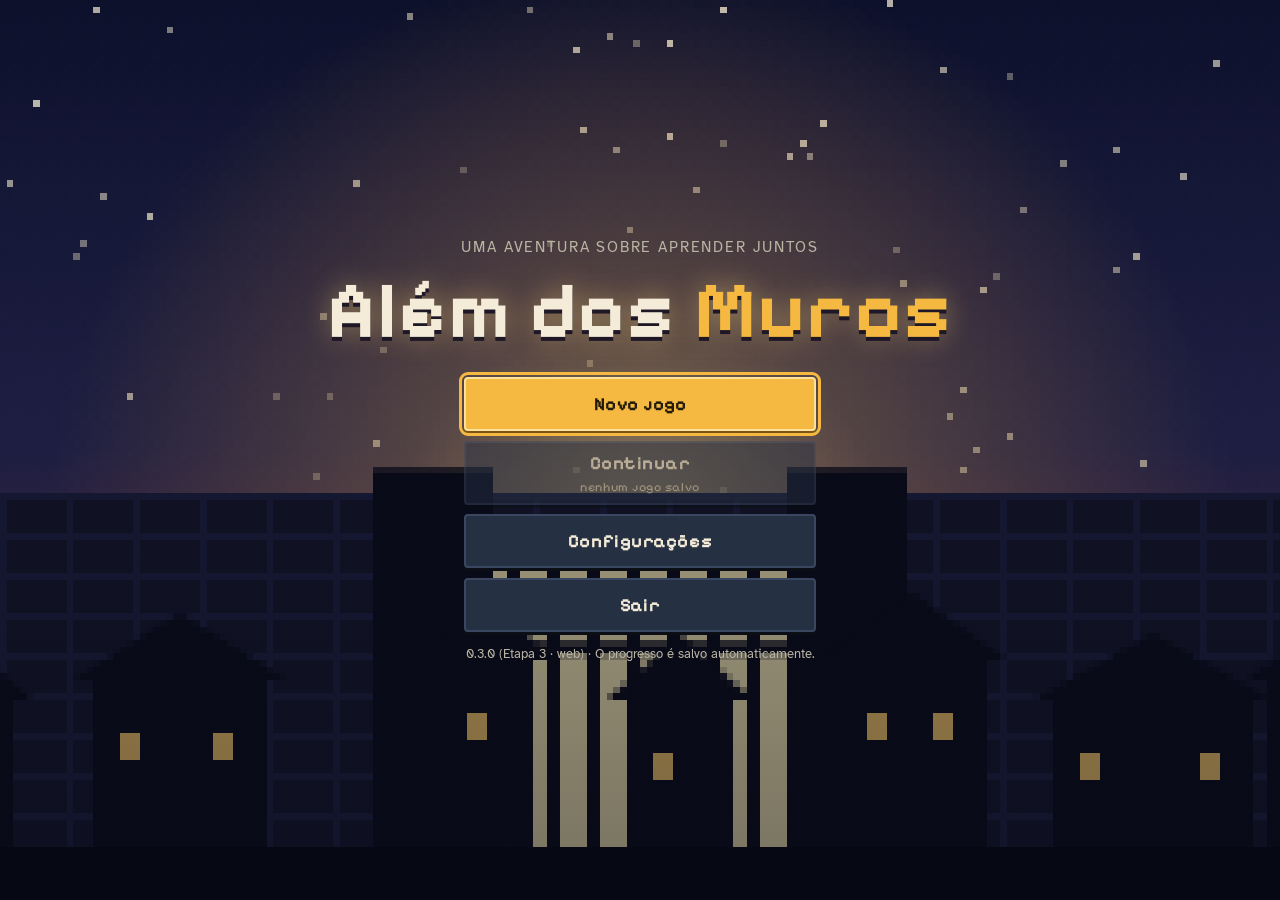
<file: index.html>
<!doctype html>
<html lang="pt-BR">
<head>
<meta charset="utf-8">
<meta name="viewport" content="width=device-width, initial-scale=1, maximum-scale=1, user-scalable=no, viewport-fit=cover">
<title>Além dos Muros</title>
<link rel="preconnect" href="https://fonts.googleapis.com">
<link rel="preconnect" href="https://fonts.gstatic.com" crossorigin>
<link href="https://fonts.googleapis.com/css2?family=Atkinson+Hyperlegible:wght@400;700&family=Pixelify+Sans:wght@500;700&display=swap" rel="stylesheet">
<link rel="stylesheet" href="css/style.css">
</head>
<body>
<div id="app">
  <canvas id="jogo" aria-label="Mundo do jogo"></canvas>
  <div id="dica-interacao" class="dica-interacao" aria-hidden="true" hidden></div>

  <section id="menu" class="tela" hidden>
    <canvas id="fundo-menu" aria-hidden="true"></canvas>
    <div class="menu-conteudo">
      <p class="menu-sobre">Uma aventura sobre aprender juntos</p>
      <h1 class="titulo-jogo">Além dos <span>Muros</span></h1>
      <nav class="menu-botoes" id="menu-botoes" aria-label="Menu principal"></nav>
      <p class="menu-rodape" id="menu-rodape"></p>
    </div>
  </section>

  <div id="hud" hidden></div>
  <div id="toque" hidden>
    <div class="joy" id="joy"><div class="joy-base"></div><div class="joy-knob"></div></div>
    <div class="toque-botoes">
      <button class="tb tb-correr" id="tb-correr" type="button" aria-label="Correr (segure)" tabindex="-1">Correr</button>
      <button class="tb tb-a" id="tb-a" type="button" aria-label="Interagir" tabindex="-1">A</button>
    </div>
  </div>
  <div id="camada-ui"></div>
  <div id="toasts" aria-live="polite"></div>
</div>

<script src="js/core/config.js"></script>
<script src="js/core/input.js"></script>
<script src="js/core/audio.js"></script>
<script src="js/data/personagens.js"></script>
<script src="js/data/mapa.js"></script>
<script src="js/data/missoes.js"></script>
<script src="js/data/puzzles.js"></script>
<script src="js/data/dialogos.js"></script>
<script src="js/data/itens.js"></script>
<script src="js/data/rotas.js"></script>
<script src="js/core/estado.js"></script>
<script src="js/gfx/sprites.js"></script>
<script src="js/systems/inventario.js"></script>
<script src="js/systems/conhecimento.js"></script>
<script src="js/systems/adaptativo.js"></script>
<script src="js/systems/missoes.js"></script>
<script src="js/systems/puzzles.js"></script>
<script src="js/systems/dialogo.js"></script>
<script src="js/world/mundo.js"></script>
<script src="js/ui/ui.js"></script>
<script src="js/ui/telas.js"></script>
<script src="js/ui/menu.js"></script>
<script src="js/main.js"></script>
</body>
</html>
</file>
<file: css/style.css>
/* ALÉM DOS MUROS — interface. Direção: luz quente (âmbar) contra noite azulada; painéis escuros com borda em degraus (pixel). */
:root {
  --tinta: #12161d;
  --painel: #1c2330;
  --painel2: #263043;
  --linha: #3a4760;
  --texto: #f4ecd8;
  --texto2: #b9b4a3;
  --ambar: #f5b942;
  --ambar-esc: #7a5314;
  --turquesa: #4cc3b0;
  --rosa: #ef8383;
  --verde: #7bd36b;
  --fonte-titulo: 'Pixelify Sans', 'Courier New', monospace;
  --fonte-texto: 'Atkinson Hyperlegible', system-ui, -apple-system, 'Segoe UI', sans-serif;
  --escala-texto: 1;
  color-scheme: dark;
}
:root.alto-contraste {
  --painel: #000; --painel2: #0d0d0d; --linha: #fff; --texto: #fff; --texto2: #fff; --ambar: #ffd400; --turquesa: #00ffe0; --rosa: #ff8080;
}
html { font-size: calc(16px * var(--escala-texto)); }
html, body { height: 100%; margin: 0; background: var(--tinta); color: var(--texto); font-family: var(--fonte-texto); overflow: hidden; }
* { box-sizing: border-box; }
[hidden] { display: none !important; }
#app { position: relative; width: 100%; height: 100%; overflow: hidden; background: #0b0e14; user-select: none; -webkit-user-select: none; -webkit-tap-highlight-color: transparent; }
#jogo { position: absolute; left: 50%; top: 50%; transform: translate(-50%, -50%); image-rendering: pixelated; image-rendering: crisp-edges; touch-action: none; display: block; }
.dica-interacao { position: absolute; z-index: 9; transform: translate(-50%, -50%); padding: 0.25rem 0.45rem; color: #1d1726; background: #f4ecd8; border: 1px solid #1d1726; border-radius: 2px; box-shadow: 0 1px 2px rgba(0, 0, 0, 0.55); font-family: var(--fonte-texto); font-size: 0.85rem; font-weight: 700; line-height: 1; white-space: nowrap; pointer-events: none; }
button { font: inherit; color: inherit; }
:focus-visible { outline: 3px solid var(--ambar); outline-offset: 2px; }

/* ───── menu ───── */
.tela { position: absolute; inset: 0; z-index: 20; }
.tela[hidden] { display: none; }
#fundo-menu { position: absolute; inset: 0; width: 100%; height: 100%; image-rendering: pixelated; object-fit: cover; }
.menu-conteudo { position: relative; z-index: 1; height: 100%; display: flex; flex-direction: column; align-items: center; justify-content: center; gap: 0.9rem; padding: 1rem max(1rem, env(safe-area-inset-left)) 1rem max(1rem, env(safe-area-inset-right)); text-align: center; background: linear-gradient(180deg, rgba(8,10,24,0.2), rgba(8,10,24,0.55)); }
.menu-sobre { margin: 0; font-size: 0.95rem; letter-spacing: 0.12em; text-transform: uppercase; color: var(--texto2); }
.titulo-jogo { margin: 0; font-family: var(--fonte-titulo); font-weight: 700; font-size: clamp(2.4rem, 9vw, 5rem); line-height: 1; letter-spacing: 0.02em; text-shadow: 0 4px 0 #1d1726, 0 0 28px rgba(255, 214, 120, 0.45); text-wrap: balance; }
.titulo-jogo span { color: var(--ambar); }
.menu-botoes { display: flex; flex-direction: column; gap: 0.6rem; width: min(100%, 22rem); margin-top: 0.8rem; }
.menu-rodape { margin: 0; font-size: 0.8rem; color: var(--texto2); }

/* ───── botões ───── */
.btn { display: inline-flex; align-items: center; justify-content: center; gap: 0.4rem; flex-direction: column; min-height: 44px; padding: 0.55rem 1rem; font-family: var(--fonte-texto); font-weight: 700; font-size: 1rem; color: var(--texto); background: var(--painel2); border: 2px solid var(--linha); border-radius: 4px; box-shadow: 0 3px 0 #0b0e14; cursor: pointer; text-align: center; transition: transform 0.08s, background 0.12s; }
.btn small { font-weight: 400; font-size: 0.78rem; color: var(--texto2); }
.btn:hover:not([disabled]) { background: #324059; }
.btn:active:not([disabled]) { transform: translateY(2px); box-shadow: 0 1px 0 #0b0e14; }
.btn[disabled] { opacity: 0.5; cursor: not-allowed; }
.btn.primario { background: var(--ambar); color: #231a07; border-color: #ffe29a; box-shadow: 0 3px 0 var(--ambar-esc); }
.btn.primario:hover:not([disabled]) { background: #ffc95c; }
.btn.primario small { color: #4a3510; }
.btn.perigo { border-color: var(--rosa); color: var(--rosa); }
.btn.grande { min-height: 54px; font-size: 1.15rem; font-family: var(--fonte-titulo); letter-spacing: 0.03em; }
.btn.mini-btn { min-height: 36px; padding: 0.3rem 0.7rem; font-size: 0.9rem; flex-direction: row; }
.sem-anim .btn { transition: none; }

/* ───── painéis e overlays ───── */
#camada-ui { position: absolute; inset: 0; pointer-events: none; z-index: 40; }
#camada-ui > * { pointer-events: auto; }
.overlay { position: absolute; inset: 0; display: flex; align-items: center; justify-content: center; padding: max(0.75rem, env(safe-area-inset-top)) max(0.75rem, env(safe-area-inset-right)) max(0.75rem, env(safe-area-inset-bottom)) max(0.75rem, env(safe-area-inset-left)); background: rgba(6, 8, 14, 0.74); animation: overlay-entrada 0.2s ease-out both; }
.overlay.claro { background: rgba(6, 8, 14, 0.9); }
.painel { width: min(100%, 44rem); max-height: 100%; overflow: auto; padding: 1.1rem 1.2rem; background: var(--painel); border: 3px solid var(--linha); border-radius: 6px; box-shadow: 0 0 0 3px #0b0e14, 0 14px 40px rgba(0, 0, 0, 0.6); display: flex; flex-direction: column; gap: 0.8rem; animation: painel-entrada 0.28s cubic-bezier(0.2, 0.8, 0.2, 1) both; }
.painel.pequeno { width: min(100%, 24rem); }
.painel.largo { width: min(100%, 52rem); }
.painel h2 { margin: 0; font-family: var(--fonte-titulo); font-size: 1.5rem; color: var(--ambar); }
.painel h3 { margin: 0.4rem 0 0.2rem; font-family: var(--fonte-titulo); font-size: 1.1rem; }
.painel p { margin: 0; line-height: 1.5; }
.painel-cab { display: flex; align-items: center; justify-content: space-between; gap: 1rem; }
.lista-btn { display: flex; flex-direction: column; gap: 0.5rem; }
.nota { font-size: 0.85rem; color: var(--texto2); }
.puz-acoes { display: flex; gap: 0.6rem; flex-wrap: wrap; justify-content: flex-end; }
.selo { display: inline-block; padding: 0.15rem 0.55rem; font-size: 0.78rem; font-weight: 700; border-radius: 3px; border: 1px solid var(--linha); background: var(--painel2); color: var(--texto2); }
.selo.ok { color: var(--verde); border-color: var(--verde); }
.selo.treino { color: var(--turquesa); border-color: var(--turquesa); }
.selo.area-matematica { border-color: #f5b942; color: #f5b942; }
.selo.area-portugues { border-color: #ef8383; color: #ef8383; }
.selo.area-logica { border-color: #8fb4ff; color: #8fb4ff; }
.selo.area-conhecimentos { border-color: #7bd36b; color: #7bd36b; }

/* ───── HUD ───── */
#hud { position: absolute; inset: 0; z-index: 10; pointer-events: none; padding: max(8px, env(safe-area-inset-top)) max(8px, env(safe-area-inset-right)) 8px max(8px, env(safe-area-inset-left)); }
#hud[hidden] { display: none; }
#hud > * { pointer-events: auto; }
.hud-obj { position: absolute; left: max(8px, env(safe-area-inset-left)); top: max(8px, env(safe-area-inset-top)); display: flex; flex-direction: column; gap: 2px; max-width: min(24rem, calc(100% - 9.5rem)); padding: 0.45rem 0.7rem; text-align: left; background: rgba(18, 22, 29, 0.86); border: 2px solid var(--linha); border-radius: 4px; cursor: pointer; }
.hud-tit { font-family: var(--fonte-titulo); font-size: 0.95rem; color: var(--ambar); }
.hud-passo { font-size: 0.82rem; line-height: 1.3; color: var(--texto); }
.hud-botoes { position: absolute; right: max(8px, env(safe-area-inset-right)); top: max(8px, env(safe-area-inset-top)); display: flex; gap: 6px; }
.hud-btn { min-height: 40px; padding: 0.3rem 0.8rem; font-weight: 700; font-size: 0.9rem; background: rgba(18, 22, 29, 0.86); border: 2px solid var(--linha); border-radius: 4px; cursor: pointer; }
.hud-btn:hover { background: var(--painel2); }
.hud-pontos { position: absolute; right: max(8px, env(safe-area-inset-right)); top: calc(max(8px, env(safe-area-inset-top)) + 46px); padding: 0.15rem 0.55rem; font-size: 0.85rem; font-weight: 700; color: var(--ambar); background: rgba(18, 22, 29, 0.86); border: 2px solid var(--linha); border-radius: 4px; }
.hud-hora { position: absolute; right: max(8px, env(safe-area-inset-right)); top: calc(max(8px, env(safe-area-inset-top)) + 82px); padding: 0.15rem 0.55rem; font-size: 0.8rem; font-weight: 700; color: var(--texto); background: rgba(18, 22, 29, 0.86); border: 1px solid var(--linha); border-radius: 3px; font-variant-numeric: tabular-nums; }
.hud-hora.noite { color: #b7c8ff; border-color: #6677a8; }
.hud-salvo { position: absolute; left: max(8px, env(safe-area-inset-left)); bottom: calc(max(8px, env(safe-area-inset-bottom)) + 4px); padding: 0.15rem 0.55rem; font-size: 0.78rem; color: var(--verde); background: rgba(18, 22, 29, 0.86); border: 1px solid var(--verde); border-radius: 3px; opacity: 0; transition: opacity 0.3s; }
.hud-salvo.visivel { opacity: 1; }
.hud-salvo.erro { color: var(--rosa); border-color: var(--rosa); }

/* ───── toasts ───── */
#toasts { position: absolute; left: 50%; top: calc(max(8px, env(safe-area-inset-top)) + 5.2rem); transform: translateX(-50%); z-index: 70; display: flex; flex-direction: column; gap: 6px; align-items: center; width: min(92%, 30rem); pointer-events: none; }
.toast { padding: 0.55rem 0.9rem; font-size: 0.92rem; background: var(--painel); border: 2px solid var(--linha); border-radius: 4px; box-shadow: 0 4px 0 #0b0e14; text-align: center; animation: entra 0.28s cubic-bezier(0.2, 0.8, 0.2, 1); }
.toast.ok { border-color: var(--ambar); }
.toast.erro { border-color: var(--rosa); }
.toast.saindo { opacity: 0; transition: opacity 0.45s; }
@keyframes overlay-entrada { from { opacity: 0; } }
@keyframes painel-entrada { from { transform: translateY(10px) scale(0.97); opacity: 0; } }
@keyframes entra { from { transform: translateY(8px) scale(0.98); opacity: 0; } }
.sem-anim .toast { animation: none; }

/* ───── diálogo ───── */
.dialogo { position: absolute; left: 50%; bottom: max(12px, env(safe-area-inset-bottom)); transform: translateX(-50%); width: min(calc(100% - 16px), 46rem); display: flex; align-items: flex-end; gap: 10px; z-index: 5; animation: dialogo-entrada 0.3s cubic-bezier(0.2, 0.8, 0.2, 1) both; }
.dlg-retrato-moldura { width: 104px; height: 104px; flex: 0 0 auto; padding: 3px; border: 1px solid #ffe29a; border-radius: 8px; background: linear-gradient(145deg, #ffe29a, #f5b942 45%, #7a5314); box-shadow: 0 0 0 3px #0b0e14, 0 8px 18px rgba(0, 0, 0, 0.45); animation: retrato-entrada 0.38s cubic-bezier(0.2, 0.8, 0.2, 1) both; }
.dlg-retrato { display: block; width: 100%; height: 100%; image-rendering: pixelated; border: 2px solid #1d1726; border-radius: 4px; background: #222a38; }
.dialogo.sem-retrato .dlg-retrato-moldura { display: none; }
.dlg-caixa { position: relative; flex: 1; min-height: 96px; padding: 0.7rem 1rem 1.1rem; background: var(--painel); border: 3px solid var(--linha); border-radius: 4px; box-shadow: 0 0 0 3px #0b0e14, 0 10px 30px rgba(0, 0, 0, 0.5); }
.dlg-nome { margin: -1.45rem 0 0.3rem -0.4rem; display: inline-block; padding: 0.1rem 0.7rem; font-family: var(--fonte-texto); font-weight: 700; color: #231a07; background: var(--ambar); border-radius: 3px; }
.dlg-nome[hidden] { display: none; }
.dlg-texto { margin: 0; font-size: 1.05rem; line-height: 1.5; min-height: 3em; }
.dlg-texto.narracao { font-style: italic; color: #dcd5bf; }
.dlg-seta { position: absolute; right: 0.8rem; bottom: 0.3rem; color: var(--ambar); animation: pulsa 0.9s infinite alternate; }
.sem-anim .dlg-seta { animation: none; }
@keyframes pulsa { to { transform: translateY(3px); } }
.dlg-opcoes { display: flex; flex-direction: column; gap: 6px; margin-top: 0.6rem; }
.dlg-opcao { display: flex; align-items: center; gap: 0.6rem; min-height: 44px; padding: 0.4rem 0.7rem; text-align: left; font-size: 1rem; background: var(--painel2); border: 2px solid var(--linha); border-radius: 4px; cursor: pointer; animation: opcao-entrada 0.2s ease-out both; }
.dlg-opcao:nth-child(2) { animation-delay: 0.04s; }
.dlg-opcao:nth-child(3) { animation-delay: 0.08s; }
.dlg-opcao:nth-child(4) { animation-delay: 0.12s; }
.dlg-opcao .num { display: inline-grid; place-items: center; width: 1.5rem; height: 1.5rem; font-size: 0.8rem; font-weight: 700; border-radius: 3px; background: var(--ambar); color: #231a07; }
.dlg-opcao.sel, .dlg-opcao:hover { border-color: var(--ambar); background: #324059; }
@keyframes dialogo-entrada { from { opacity: 0; transform: translate(-50%, 14px) scale(0.98); } }
@keyframes retrato-entrada { from { opacity: 0; transform: translateY(8px) rotate(-3deg) scale(0.9); } }
@keyframes opcao-entrada { from { opacity: 0; transform: translateY(5px); } }
.sem-anim .overlay, .sem-anim .painel, .sem-anim .dialogo, .sem-anim .dlg-retrato-moldura, .sem-anim .dlg-opcao { animation: none; }

/* ───── puzzle ───── */
.painel.puzzle { width: min(100%, 46rem); }
.puz-cab { display: flex; align-items: center; gap: 0.5rem; flex-wrap: wrap; }
.puz-cab h2 { margin-right: auto; }
.enunciado { font-size: 1.02rem; }
.puz-corpo { display: flex; flex-direction: column; gap: 0.6rem; align-items: center; padding: 0.6rem; background: var(--tinta); border: 2px solid var(--linha); border-radius: 4px; }
.puz-corpo.resolvido { opacity: 0.75; pointer-events: none; }
.puz-feedback { min-height: 1.4em; font-weight: 700; }
.puz-feedback.erro { color: var(--rosa); }
.puz-feedback.ok { color: var(--verde); }
.puz-dica { padding: 0.5rem 0.75rem; background: #2b2a12; border: 2px dashed var(--ambar); border-radius: 4px; color: #ffe9a8; }
.puz-rodape { display: flex; gap: 0.6rem; flex-wrap: wrap; justify-content: flex-end; }
.puz-explicacao { display: flex; flex-direction: column; gap: 0.6rem; padding: 0.8rem 1rem; background: #17301f; border: 2px solid var(--verde); border-radius: 4px; }
.puz-explicacao h3 { color: var(--verde); margin: 0; }
.puz-resumo { font-size: 0.85rem; color: var(--texto2); }
.puz-reforco, .puz-adapt { padding: 0.5rem 0.7rem; background: var(--painel2); border-left: 4px solid var(--turquesa); border-radius: 3px; }
.circ-wrap { max-width: 100%; overflow: auto; }
.circ-canvas { display: block; max-width: 100%; border: 2px solid var(--linha); border-radius: 4px; cursor: pointer; touch-action: manipulation; }

/* ordenar */
.ord-lista { list-style: none; margin: 0; padding: 0; display: flex; flex-direction: column; gap: 6px; width: 100%; }
.carta { display: flex; align-items: center; gap: 0.5rem; padding: 0.4rem 0.5rem; background: #f4ecd8; color: #2b2112; border: 2px solid #8a6a3a; border-radius: 4px; box-shadow: 0 2px 0 #0b0e14; }
.carta.arrastando { background: #fff6d6; box-shadow: 0 8px 16px rgba(0, 0, 0, 0.5); transform: scale(1.02); }
.carta-grip { flex: 0 0 auto; width: 2rem; text-align: center; font-size: 1.4rem; color: #8a6a3a; cursor: grab; touch-action: none; padding: 0.2rem 0; }
.carta-texto { flex: 1; font-size: 1rem; line-height: 1.35; min-width: 0; }
.carta-btns { display: flex; gap: 4px; flex: 0 0 auto; }
.mini { min-width: 36px; min-height: 36px; padding: 0 0.5rem; font-size: 0.85rem; font-weight: 700; color: #2b2112; background: #e3d3a8; border: 2px solid #8a6a3a; border-radius: 3px; cursor: pointer; }
.mini:hover { background: #fff0c0; }
.mini.descartar { color: #8a1f1f; }
.ord-descartes { display: flex; flex-wrap: wrap; align-items: center; gap: 0.5rem; width: 100%; padding: 0.5rem; border: 2px dashed var(--linha); border-radius: 4px; font-size: 0.9rem; }
.desc-item { display: inline-flex; align-items: center; gap: 0.4rem; padding: 0.2rem 0.4rem; background: var(--painel2); border-radius: 3px; text-decoration: line-through; color: var(--texto2); }
.desc-item .mini { text-decoration: none; }

/* medida */
.med-info { font-weight: 700; color: var(--ambar); }
.med-area { width: 100%; padding: 0 4px 18px; }
.med-trilho { position: relative; width: 100%; height: 56px; background: #0c1017; border: 2px solid var(--linha); border-radius: 4px; }
.med-barra { display: flex; width: 100%; height: 100%; padding: 6px; gap: 2px; overflow: hidden; align-items: stretch; }
.med-barra.alvo-solta { background: rgba(245, 185, 66, 0.18); outline: 2px dashed var(--ambar); }
.seg { flex: 0 0 auto; min-width: 22px; padding: 0; font-size: 0.78rem; font-weight: 700; color: #231a07; background: linear-gradient(#ffcd68, #d99a2b); border: 2px solid #7a5314; border-radius: 3px; cursor: pointer; overflow: hidden; }
.seg:hover { filter: brightness(1.12); }
.med-alvo { position: absolute; top: -6px; bottom: -6px; width: 0; border-left: 3px dashed var(--turquesa); pointer-events: none; }
.med-regua { position: relative; height: 16px; margin-top: 2px; font-size: 0.72rem; color: var(--texto2); }
.med-regua span { position: absolute; top: 0; transform: translateX(-30%); border-left: 1px solid var(--linha); padding-left: 3px; }
.med-total { font-size: 1.3rem; font-weight: 700; font-family: var(--fonte-titulo); font-variant-numeric: tabular-nums; }
.med-total.passou { color: var(--rosa); }
.med-bandeja { display: flex; flex-wrap: wrap; gap: 8px; justify-content: center; }
.peca { display: flex; flex-direction: column; align-items: center; min-width: 78px; min-height: 52px; padding: 0.3rem 0.6rem; background: var(--painel2); border: 2px solid var(--ambar); border-radius: 4px; cursor: grab; touch-action: none; }
.peca small { color: var(--texto2); }
.peca[disabled] { opacity: 0.35; cursor: not-allowed; }
.fantasma { position: fixed; z-index: 200; pointer-events: none; opacity: 0.9; }

/* conectar */
.con-grade { position: relative; display: grid; grid-template-columns: 1fr 1fr; gap: 2.5rem; width: 100%; }
.con-linhas { position: absolute; inset: 0; width: 100%; height: 100%; pointer-events: none; overflow: visible; }
.con-col { display: flex; flex-direction: column; gap: 8px; position: relative; z-index: 1; }
.con-item { display: flex; align-items: center; gap: 0.5rem; min-height: 48px; padding: 0.4rem 0.6rem; text-align: left; font-size: 0.95rem; background: var(--painel2); border: 2px solid var(--linha); border-radius: 4px; cursor: pointer; }
.con-item:hover { border-color: var(--ambar); }
.con-item.sel { border-color: var(--ambar); background: #3a3320; }
.con-item.errado { border-color: #ef6f6f; }
.ponto { display: inline-block; width: 12px; height: 12px; border-radius: 50%; border: 2px solid var(--linha); flex: 0 0 auto; }
.pontos { display: inline-flex; gap: 3px; flex: 0 0 auto; min-width: 12px; }
.con-extra { align-self: flex-end; }

/* catalogar livros */
.cat-cartoes, .cat-prateleiras { display: grid; grid-template-columns: repeat(auto-fit, minmax(min(100%, 12rem), 1fr)); gap: 0.5rem; width: 100%; }
.cat-cartao, .cat-prateleira { min-height: 48px; padding: 0.5rem 0.7rem; text-align: left; background: var(--painel2); border: 2px solid var(--linha); border-radius: 4px; cursor: pointer; }
.cat-cartao { color: #2b2112; background: #f4ecd8; border-color: #8a6a3a; }
.cat-cartao[aria-pressed="true"], .cat-prateleira:hover { border-color: var(--ambar); box-shadow: inset 0 0 0 1px var(--ambar); }
.cat-cartao small { display: block; margin-top: 0.2rem; color: #66573e; }
.cat-prateleira { position: relative; text-align: center; font-weight: 700; border-bottom-width: 6px; border-bottom-color: #8a6240; }
.cat-prateleira.destino { border-color: var(--ambar); }
.cat-prateleira small { display: block; margin-top: 0.3rem; font-size: 0.78rem; color: var(--texto2); }

/* ───── diário / progresso / config ───── */
.diario-missao { display: flex; flex-direction: column; gap: 0.5rem; padding: 0.8rem; background: var(--painel2); border: 2px solid var(--linha); border-radius: 4px; }
.diario-topo { display: flex; align-items: center; justify-content: space-between; gap: 0.5rem; flex-wrap: wrap; }
.diario-topo h3 { margin: 0; }
.resumo { color: var(--texto2); font-size: 0.92rem; }
.diario-passos { list-style: none; margin: 0; padding: 0; display: flex; flex-direction: column; gap: 4px; }
.diario-passos li { display: flex; gap: 0.5rem; line-height: 1.35; }
.diario-passos .marca { flex: 0 0 1.2rem; text-align: center; font-weight: 700; }
.diario-passos .feito { color: var(--texto2); }
.diario-passos .feito .marca { color: var(--verde); }
.diario-passos .ativo { font-weight: 700; }
.diario-passos .ativo .marca { color: var(--ambar); }
.diario-passos .oculto { color: var(--texto2); font-style: italic; }
.barra { height: 10px; background: #0c1017; border: 2px solid var(--linha); border-radius: 4px; overflow: hidden; }
.barra i { display: block; height: 100%; background: linear-gradient(90deg, var(--turquesa), var(--ambar)); }
.grade-areas { display: grid; grid-template-columns: repeat(auto-fit, minmax(16rem, 1fr)); gap: 0.8rem; }
.card-area { display: flex; flex-direction: column; gap: 0.5rem; padding: 0.8rem; background: var(--painel2); border: 2px solid var(--linha); border-radius: 4px; border-top-width: 5px; }
.card-area.area-matematica { border-top-color: #f5b942; } .card-area.area-portugues { border-top-color: #ef8383; }
.card-area.area-logica { border-top-color: #8fb4ff; } .card-area.area-conhecimentos { border-top-color: #7bd36b; }
.seg-nivel { display: flex; flex-wrap: wrap; gap: 6px; }
.chip { min-height: 36px; padding: 0.2rem 0.7rem; font-size: 0.85rem; font-weight: 700; background: var(--tinta); border: 2px solid var(--linha); border-radius: 18px; cursor: pointer; }
.chip.ativo { background: var(--ambar); color: #231a07; border-color: #ffe29a; }
.cfg-linha { display: flex; align-items: center; justify-content: space-between; gap: 1rem; min-height: 40px; flex-wrap: wrap; }
.cfg-linha > span { display: flex; flex-direction: column; flex: 1 1 10rem; }
.cfg-linha small { color: var(--texto2); font-size: 0.8rem; font-weight: 400; }
.cfg-linha input[type=range] { flex: 1 1 8rem; accent-color: var(--ambar); min-height: 32px; }
.cfg-linha input[type=checkbox] { width: 26px; height: 26px; accent-color: var(--ambar); }
.cfg-linha output { width: 3rem; text-align: right; font-variant-numeric: tabular-nums; }
.teclas { display: flex; flex-direction: column; gap: 2px; }
.tecla { min-width: 6rem; }
textarea { width: 100%; padding: 0.5rem; font: 0.8rem ui-monospace, monospace; color: var(--texto); background: var(--tinta); border: 2px solid var(--linha); border-radius: 4px; resize: vertical; user-select: text; -webkit-user-select: text; }

/* ───── toque ───── */
#toque { position: absolute; inset: 0; z-index: 12; pointer-events: none; }
#toque[hidden] { display: none; }
.joy { position: absolute; left: 0; bottom: 0; width: 55%; height: 55%; pointer-events: auto; touch-action: none; }
.joy-base, .joy-knob { position: absolute; border-radius: 50%; transform: translate(-50%, 50%); pointer-events: none; }
.joy-base { width: 104px; height: 104px; margin-left: env(safe-area-inset-left); background: rgba(244, 236, 216, 0.1); border: 3px solid rgba(244, 236, 216, 0.35); }
.joy-knob { width: 48px; height: 48px; margin-left: env(safe-area-inset-left); background: rgba(245, 185, 66, 0.7); border: 3px solid rgba(255, 226, 154, 0.9); }
.joy-base, .joy-knob { transform: translate(-50%, -50%); }
.toque-botoes { position: absolute; right: max(18px, env(safe-area-inset-right)); bottom: max(22px, env(safe-area-inset-bottom)); display: flex; align-items: flex-end; gap: 14px; pointer-events: none; }
.tb { pointer-events: auto; touch-action: none; border-radius: 50%; font-family: var(--fonte-titulo); font-weight: 700; color: #fff; background: rgba(18, 22, 29, 0.6); border: 3px solid rgba(244, 236, 216, 0.5); }
.tb-a { width: 84px; height: 84px; font-size: 1.8rem; background: rgba(245, 185, 66, 0.35); border-color: rgba(255, 226, 154, 0.85); }
.tb-a.pronto { background: rgba(245, 185, 66, 0.85); color: #231a07; box-shadow: 0 0 18px rgba(245, 185, 66, 0.8); }
.tb-correr { width: 64px; height: 64px; font-size: 0.8rem; margin-bottom: 4px; }
.tb.premido { transform: scale(0.94); filter: brightness(1.3); }

@media (max-width: 560px) {
  .dlg-retrato-moldura { width: 72px; height: 72px; }
  .dialogo { bottom: max(8px, env(safe-area-inset-bottom)); }
  .con-grade { gap: 1.4rem; }
  .painel { padding: 0.8rem; }
  .hud-obj { max-width: calc(100% - 12rem); }
  .carta-btns .mini.descartar { font-size: 0.75rem; }
}
@media (max-height: 520px) and (orientation: landscape) {
  .dialogo { width: min(calc(100% - 200px), 46rem); }
  .dlg-texto { font-size: 0.95rem; }
  .dlg-retrato-moldura { width: 80px; height: 80px; }
}
@media (prefers-reduced-motion: reduce) {
  .toast, .dlg-seta, .dialogo, .overlay, .painel, .dlg-retrato-moldura, .dlg-opcao { animation: none; }
  .toast.saindo { transition: none; }
}

/* ───── Etapa 2: abas, mochila, conhecimentos, mapa ───── */
.abas { display: flex; gap: 6px; flex-wrap: wrap; }
.aba { min-height: 40px; padding: 0.3rem 1rem; font-weight: 700; font-size: 0.95rem; color: var(--texto2); background: var(--tinta); border: 2px solid var(--linha); border-radius: 4px 4px 0 0; cursor: pointer; }
.aba.ativa { color: #231a07; background: var(--ambar); border-color: #ffe29a; }
.diario-grupo { color: var(--turquesa); text-transform: uppercase; font-size: 0.85rem !important; letter-spacing: 0.08em; }
.diario-missao.concluida { opacity: 0.8; }
.melhoria { display: flex; flex-direction: column; gap: 2px; padding: 0.3rem 0; border-top: 1px dashed var(--linha); }
.melhoria .beneficio { font-size: 0.88rem; color: var(--turquesa); }
.grade-itens { display: grid; grid-template-columns: repeat(auto-fill, minmax(15rem, 1fr)); gap: 0.6rem; }
.item-card { display: flex; flex-direction: column; gap: 0.4rem; padding: 0.7rem; background: var(--painel2); border: 2px solid var(--linha); border-radius: 4px; min-width: 0; }
.item-card.bloqueado { opacity: 0.65; border-style: dashed; }
.item-card.registro { border-left: 5px solid var(--turquesa); }
.item-topo { display: flex; align-items: center; gap: 0.5rem; flex-wrap: wrap; }
.item-ico { width: 36px; height: 36px; image-rendering: pixelated; background: var(--tinta); border: 2px solid var(--linha); border-radius: 4px; padding: 2px; }
.qtd { font-weight: 700; color: var(--ambar); }
.leitura { padding: 0.8rem; background: #14202a; border: 2px solid var(--turquesa); border-radius: 4px; display: flex; flex-direction: column; gap: 0.4rem; }
.vazio { padding: 1rem; text-align: center; color: var(--texto2); border: 2px dashed var(--linha); border-radius: 4px; }
.mapa-box { display: flex; justify-content: center; background: #0c1017; border: 2px solid var(--linha); border-radius: 4px; padding: 6px; }
.mapa-cv { width: 100%; max-width: 640px; height: auto; image-rendering: pixelated; }
.mapa-legenda { display: flex; flex-wrap: wrap; gap: 1rem; font-size: 0.85rem; color: var(--texto2); }
.mapa-legenda .pt { display: inline-block; width: 12px; height: 12px; border-radius: 50%; vertical-align: -2px; border: 2px solid #12161d; }
.pt.voce { background: var(--turquesa); box-shadow: 0 0 0 2px #fff; } .pt.obj { background: var(--ambar); } .pt.loc { background: #3a4254; }
.mundo { position: relative; width: 100%; aspect-ratio: 16 / 10; min-height: 15rem; background: radial-gradient(circle at 50% 62%, #1d3a2a 0, #12161d 70%); border: 2px solid var(--linha); border-radius: 4px; overflow: hidden; }
.mundo-linhas { position: absolute; inset: 0; width: 100%; height: 100%; }
.mundo-linhas line { stroke: #3a4760; stroke-width: 0.6; vector-effect: non-scaling-stroke; }
.regiao { position: absolute; transform: translate(-50%, -50%); display: flex; flex-direction: column; align-items: center; gap: 1px; padding: 0.35rem 0.6rem; max-width: 9.5rem; text-align: center; background: var(--painel); border: 2px solid var(--cor, var(--linha)); border-radius: 6px; }
.regiao strong { font-family: var(--fonte-titulo); font-size: 0.85rem; line-height: 1.15; }
.regiao small { font-size: 0.7rem; color: var(--texto2); }
.regiao.aberta { box-shadow: 0 0 14px var(--cor); }
.regiao.oculta { border-style: dashed; opacity: 0.6; border-color: var(--linha); }
.regiao.pista { border-style: dashed; }
.regioes-lista li.oculta { color: var(--texto2); }
.nota.atencao { color: var(--ambar); }
@media (max-width: 560px) {
  .hud-botoes { gap: 4px; } .hud-btn { padding: 0.3rem 0.5rem; font-size: 0.8rem; }
  .regiao { max-width: 6.5rem; padding: 0.25rem 0.35rem; } .regiao strong { font-size: 0.7rem; }
}
@media (max-width: 560px) {
  .hud-obj { top: calc(max(8px, env(safe-area-inset-top)) + 48px); max-width: calc(100% - 6.5rem); }
}
</file>
